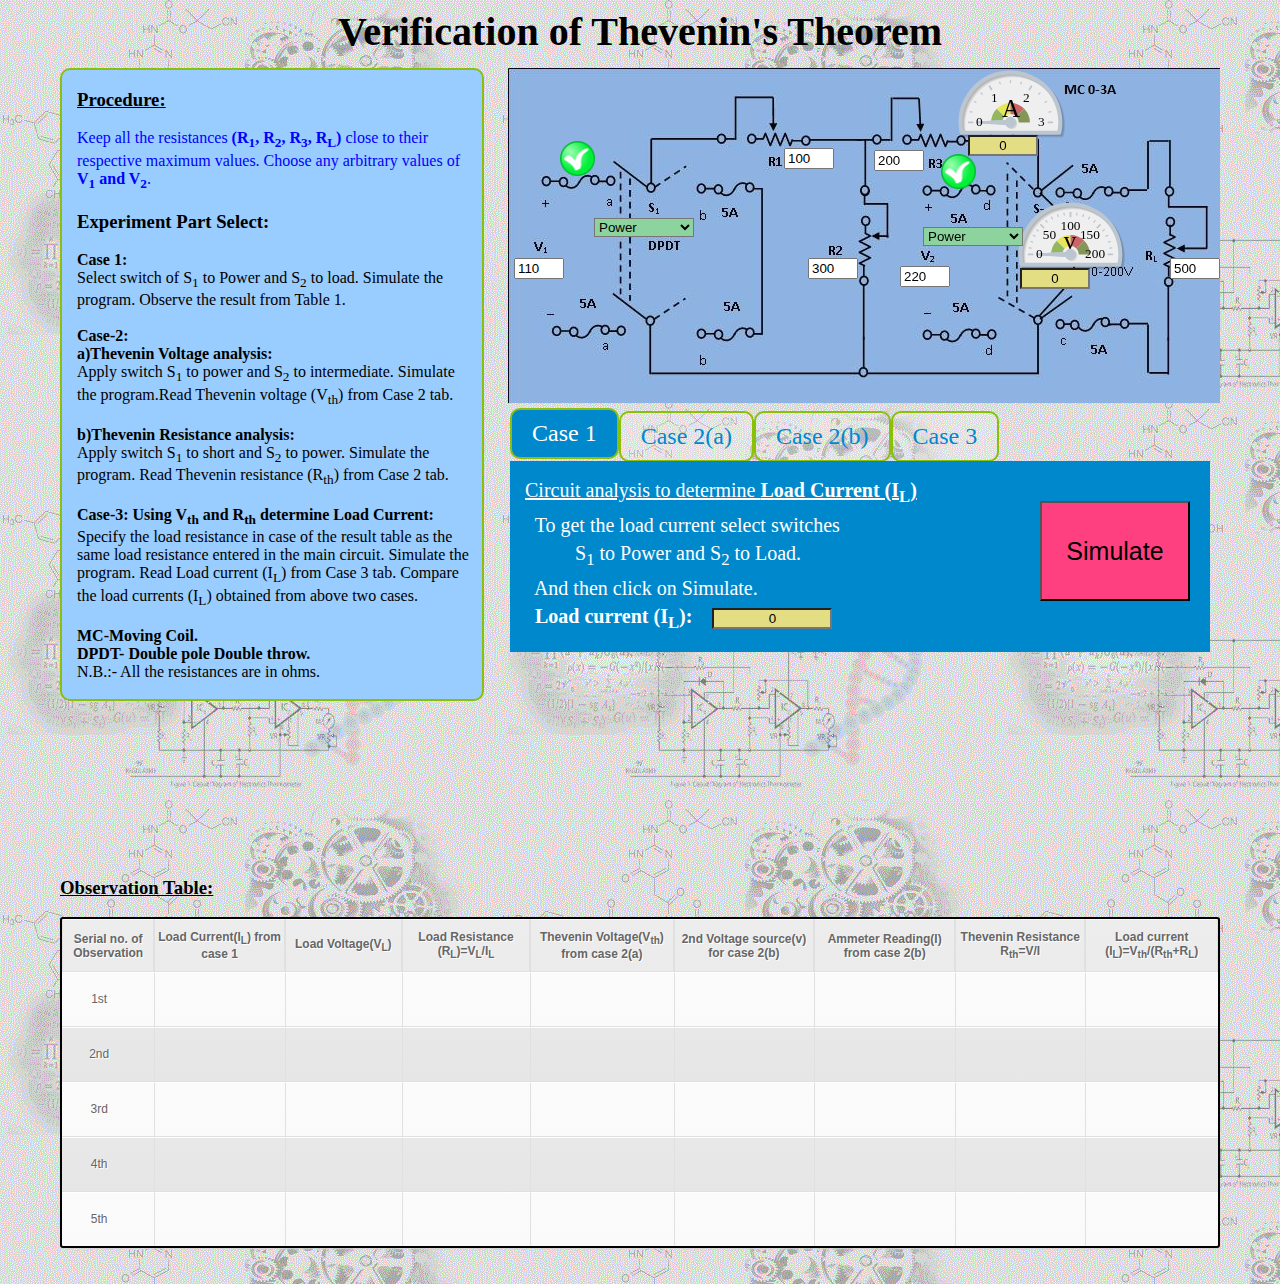
<file: simulation/index.html>
<html>
<head>
<!--<a href="./thevenin_website.html" target="popup" onclick="window.open('./thevenin_website.html','name','width=1350,height=675')">Open page in new window</a>
--><title>Verification of Thevenin's Theorem</title>
<link rel="stylesheet" type="text/css" href="css/exp1_css.css">
<script class="include" type="text/javascript" src="./jquery_files/jquery.min.js"></script>
<script class="include" type="text/javascript" src="./jquery_files/jquery.jqplot.min.js"></script>
<script type="text/javascript" src="./jquery_files/shCore.min.js"></script>
<script type="text/javascript" src="./jquery_files/shBrushJScript.min.js"></script>
<script type="text/javascript" src="./jquery_files/shBrushXml.min.js"></script>
<script class="include" type="text/javascript" src="./jquery_files/jqplot.meterGaugeRenderer.min.js"></script>
</head>

<body background="./images/pg_bg.gif"> 
<script src="js/exp1_js.js"></script>
<div id="whole_body" style=" position:relative; margin-left:auto; margin-right:auto; top:0px; width:1160px;">
<div style="font-size:40px; text-align:center; height:60px"> <b>Verification of Thevenin's Theorem </b></div>
<div id="description" style="background-color:#99CCFF; border-radius:10px; border:2px solid #8AC007; position:absolute; align:left; left:0px; width:420px">
<div style="margin-left:15px; margin-right:5px">
	<h3><u> Procedure:</u> </h3>
	<p style="color:#0000FF;">Keep all the resistances <b>(R<sub>1</sub>, R<sub>2</sub>, R<sub>3</sub>, R<sub>L</sub>)</b> close to their respective maximum values.
	Choose any arbitrary values of <b>V<sub>1</sub> and V<sub>2</sub></b>. </p>
	<h3> Experiment Part Select: </h3>
	<b>Case 1:</b><br>
	Select switch of S<sub>1</sub> to Power and S<sub>2</sub> to load. Simulate the program.
	Observe the result from Table 1.<br>
	<br><b>Case-2:</b>
	<br><b>a)Thevenin Voltage analysis:</b>
	 <br>Apply switch S<sub>1</sub> to power and S<sub>2</sub> to intermediate. Simulate the program.Read Thevenin voltage (V<sub>th</sub>) from Case 2 tab.<br>
	 <br><b>b)Thevenin Resistance analysis:</b>
	 <br>Apply switch S<sub>1</sub> to short and S<sub>2</sub> to power. Simulate the program. Read Thevenin resistance
	 (R<sub>th</sub>) from Case 2 tab.<br>
	<br><b>Case-3: Using V<sub>th</sub> and R<sub>th</sub> determine Load Current:</b>
	 <br> Specify the load resistance in case of the result table as the same load resistance entered in the main circuit. Simulate the program.
	 Read Load current (I<sub>L</sub>) from Case 3 tab.
	Compare the load currents (I<sub>L</sub>) obtained from above two cases.<br>
	<br><b> MC-Moving Coil.<br>
	DPDT- Double pole Double throw.</b><br>
	N.B.:- All the resistances  are in ohms.<br> <br>
</div>
</div>

<form name='f1'>
<div id="main_circuit" style="position:relative;">
	<img src="./images/thevnin.jpg" alt="Tutorials Point" style="position:absolute; top:0px;  right:0px;"/>
	<div class="example-content" style="position:absolute; top:117px;  right: 57px;">
	<link rel="stylesheet" type="text/css" href="./jquery_files/css_metergauge.css">
	<div id="chart1" class="plot" style="background-color:transparent; width:185px; height:110px;"></div>
	<script src="./jquery_files/js_metergauge1.js"></script>
	</div>
	<div class="example-content" style="position:absolute; top: -15px;  right:117px;">
	<link rel="stylesheet" type="text/css" href="./jquery_files/css_metergauge.css">
	<div id="chart2" class="plot" style="background-color:transparent; width:185px; height:110px;"></div>
	<script src="./jquery_files/js_metergauge2.js"></script>
	</div>
	<p style="text-align:center; font-size:25px; position:absolute; width:100px; right:159px; top:2px">A</p>
	<p style="text-align:center; font-size:25px; position:absolute; width:100px; right:100px; top:134px">v</p>
	<img id="led1" onclick="change_led1()" src="./images/led_on.png" style=" background-color:transparent; position:absolute; height:35px; width:35px; top:73px; right:625px"/>
	<img id="led2" onclick="change_led2()" src="./images/led_on.png" style=" background-color:transparent; position:absolute; height:35px; width:35px; top:86px; right:244px"/>
	<input type="number" name="r1" value="100" id="r1" style="position:absolute; top:80px;  right:386px; width:50px">
	<input type="number" name="r3" value="200" id="r3" style="position:absolute; top:82px;  right:296px; width:50px">
	<input type="number" name="r2" value="300" id="r2" style="position:absolute; top:190px;  right:362px; width:50px">
	<input type="number" name="rl1" value="500" id="rl1" style="position:absolute; top:190px;  right:0px; width:50px">
	<input type="number" name="v2" value="220" id="v2" style="position:absolute; top:198px;  right:270px; width:50px">
	<input type="number" name="v1" value="110" id="v1" style="position:absolute; top:190px;  right:656px; width:50px">
	<input type="text" name="A" value="0" id="A" style="background-color:#E3DE84; text-align:center; position:absolute; top:67px;  right:182px; width:70px" readonly="readonly">
	<input type="text" name="V" value="0" id="V" style="background-color:#E3DE84; text-align:center; position:absolute; top:200px;  right:130px; width:70px" readonly="readonly">

	<select name="s1" id="s1" style="cursor:pointer; background-color:#8DD39D; position:absolute; top:150px;  right:526px; width:100px">
	<option value="1" SELECTED>Power</option><option value="2">Short</option><option value="3">Intermediate</option></select>
	<select name="s2" id="s2" style="cursor:pointer; background-color:#8DD39D; position:absolute; top:159px;  right:197px; width:100px">
	<option value="1" SELECTED>Power</option><option value="2">Load</option><option value="3">Intermediate</option></select>
</div>

<ul class="tabs" style="position:absolute; top:325px;  right:10px; ">
        <li>
          <input type="radio" checked name="tabs" id="tab1">
          <label for="tab1" style="border: 2px solid #8AC007; border-radius: 10px;">Case 1</label>
          <div id="tab-content1" class="tab-content animated fadeIn">
			<u>Circuit analysis to determine <b>Load Current (I<sub>L</sub>)</b></u><br>
			&nbsp To get the load current select switches<br> 
			<input type="button" value="Simulate" onclick="perform1()" style="cursor: pointer; background-color:#FE4080; text-align:center; font-size: 25px; position:absolute; top:40px; right:20px; width:150px; height:100px">
			&nbsp &nbsp &nbsp &nbsp &nbsp S<sub>1</sub> to Power and S<sub>2</sub> to Load.<br> 
			&nbsp And then click on Simulate.<br>
			&nbsp <b>Load current (I<sub>L</sub>):</b>&nbsp &nbsp
			<input type="text" name="A1" value="0" id="A1" style="background-color:#E3DE84; text-align:center;  width:120px" readonly="readonly">
			  
			<br>
          </div>
        </li>
        <li>
          <input type="radio" name="tabs" id="tab2">
          <label for="tab2" style="border: 2px solid #8AC007; border-radius: 10px;">Case 2(a)</label>
          <div id="tab-content2" class="tab-content animated fadeIn">
            <u>Circuit analysis to determine <b>Thevenin Voltage (V<sub>th</sub>)</b></u><br>
			&nbsp To get the Thevenin voltage select switches<br> 
			<input type="button" value="Simulate" onclick="perform2()" style="cursor: pointer; background-color:#FE4080; text-align:center; font-size: 25px; position:absolute; top:40px; right:20px; width:150px; height:100px">
			&nbsp &nbsp &nbsp &nbsp &nbsp S<sub>1</sub> to Power and S<sub>2</sub> to Intermediate.<br> 
			&nbsp And then click on Simulate.<br>
			&nbsp <b>Thevenin Voltage (V<sub>th</sub>):</b>&nbsp &nbsp
			<input type="text" name="vth1" value="0" id="vth1" style="background-color:#E3DE84; text-align:center; width:120px" readonly="readonly">
			 
          </div>
        </li>
        <li>
          <input type="radio" name="tabs" id="tab3">
          <label for="tab3" style="border: 2px solid #8AC007; border-radius: 10px;">Case 2(b)</label>
          <div id="tab-content3" class="tab-content animated fadeIn">
            <u>Circuit analysis to determine <b>Thevenin Resistance (R<sub>th</sub>)</b></u><br>
			&nbsp To get the Thevenin Resistance select switches S<sub>1</sub> to<br> 
			<input type="button" value="Simulate" onclick="perform3()" style="cursor: pointer; background-color:#FE4080; text-align:center; font-size: 25px; position:absolute; top:40px; right:20px; width:150px; height:100px">
			&nbsp  Short and S<sub>2</sub> to Power. And then click on Simulate.<br> 
			&nbsp Voltage V<sub>2</sub> : <input type="text" name="v22" value="0" id="v22" style="background-color:#E3DE84; text-align:center; width:60px" readonly="readonly">
			&nbsp and Current : <input type="text" name="A12" value="0" id="A12" style="background-color:#E3DE84; text-align:center; width:60px" readonly="readonly">
			<br>
			&nbsp <b>Thevenin Resistance (R<sub>th</sub>):</b>&nbsp &nbsp
			<input type="text" name="rth1" value="0" id="rth1" style="background-color:#E3DE84; text-align:center; width:120px" readonly="readonly">
			 
          </div>
        </li>
		<li>
          <input type="radio" name="tabs" id="tab4">
          <label for="tab4" style="border: 2px solid #8AC007; border-radius: 10px;">Case 3</label>
          <div id="tab-content4" class="tab-content animated fadeIn">
            Click on simulate to get<br>
			the Load Current(I<sub>L</sub>) from<br> 
			the Thevenin equivalent <br>
			parameter of the above circuit.
			<input type="button" value="Simulate" onclick="perform4()" style="cursor: pointer; background-color:#FE4080; text-align:center; font-size: 25px; position:absolute; top:40px; right:20px; width:150px; height:100px">
			<br>
			<input type="button" value="Fill data to the table" onclick="perform5()" style="cursor: pointer; background-color:#FE4080; text-align:center; font-size:13px; position:absolute; top:160px; right:20px; width:150px; height:30px">
			<br><br>
			<img src="./images/thev_ckt.jpg" alt="Tutorials Point" style="position:absolute; top:0px;  right:182px; width:260px; height:140px"/>
			<input type="text" name="vth2" value="0" id="vth2" style="background-color:#E3DE84; text-align:center; position:absolute; top:95px;  right:335px; width:60px" readonly="readonly">
			<input type="text" name="rth2" value="0" id="rth2" style="background-color:#E3DE84; text-align:center; position:absolute; top:45px;  right:335px; width:60px" readonly="readonly">
			<input type="text" name="rl2" value="0" id="rl2" style="background-color:#E3DE84; position:absolute; top:64px;  right:188px; width:50px; readonly="readonly">
			<div style="position:absolute; top:137px;  left:70px;"> <b>Load Current(I<sub>L</sub>)  &nbsp:</b> </div>
			<input type="text" name="A13" value="0" id="A13" style="background-color:#E3DE84; position:absolute; top:143px;  right:321px; text-align:center; width:120px" readonly="readonly">
			 
          </div>
        </li>	
</ul>

<div id="observation" align="center" style="position:absolute; top:850px; width:1160px">
		<h3 style="text-align:left"> <u>Observation Table: </u></h3>
		<table cellspacing='0' style="font-size:12px; border: 2px solid black;"> <!-- cellspacing='0' is important, must stay -->
			<tr><th>Serial no. of Observation</th><th>Load Current(I<sub>L</sub>) from case 1</th><th>Load Voltage(V<sub>L</sub>)</th>
			<th>Load Resistance (R<sub>L</sub>)=V<sub>L</sub>/I<sub>L</sub></th><th>Thevenin Voltage(V<sub>th</sub>) from case 2(a)</th><th>2nd Voltage source(v) for case 2(b)</th>
			<th>Ammeter Reading(I) from case 2(b)</th><th>Thevenin Resistance R<sub>th</sub>=V/I</th><th>Load current (I<sub>L</sub>)=V<sub>th</sub>/(R<sub>th</sub>+R<sub>L</sub>)</th></tr><!-- Table Header -->
			
			<tr><td>1st</td>
			<td><input type="text" name="tr1" value="" id="tr1" style="background-color:transparent; text-align:center; text-color:#000000; border:none; width:80px" readonly="readonly"></td>
			<td><input type="text" name="tr2" value="" id="tr2" style="background-color:transparent; text-align:center; text-color:#000000; border:none; width:80px" readonly="readonly"></td>
			<td><input type="text" name="tr3" value="" id="tr3" style="background-color:transparent; text-align:center; text-color:#000000; border:none; width:80px" readonly="readonly"></td>
			<td><input type="text" name="tr4" value="" id="tr4" style="background-color:transparent; text-align:center; text-color:#000000; border:none; width:80px" readonly="readonly"></td>
			<td><input type="text" name="tr5" value="" id="tr5" style="background-color:transparent; text-align:center; text-color:#000000; border:none; width:80px" readonly="readonly"></td>
			<td><input type="text" name="tr6" value="" id="tr6" style="background-color:transparent; text-align:center; text-color:#000000; border:none; width:80px" readonly="readonly"></td>
			<td><input type="text" name="tr7" value="" id="tr7" style="background-color:transparent; text-align:center; text-color:#000000; border:none; width:80px" readonly="readonly"></td>
			<td><input type="text" name="tr8" value="" id="tr8" style="background-color:transparent; text-align:center; text-color:#000000; border:none; width:80px" readonly="readonly"></td>
			</tr><!-- Table Row -->
			
			<tr class='even'><td>2nd</td>
			<td><input type="text" name="tr10" value="" id="tr10" style="background-color:transparent; text-align:center; text-color:#000000; border:none; width:80px" readonly="readonly"></td>
			<td><input type="text" name="tr20" value="" id="tr20" style="background-color:transparent; text-align:center; text-color:#000000; border:none; width:80px" readonly="readonly"></td>
			<td><input type="text" name="tr30" value="" id="tr30" style="background-color:transparent; text-align:center; text-color:#000000; border:none; width:80px" readonly="readonly"></td>
			<td><input type="text" name="tr40" value="" id="tr40" style="background-color:transparent; text-align:center; text-color:#000000; border:none; width:80px" readonly="readonly"></td>
			<td><input type="text" name="tr50" value="" id="tr50" style="background-color:transparent; text-align:center; text-color:#000000; border:none; width:80px" readonly="readonly"></td>
			<td><input type="text" name="tr60" value="" id="tr60" style="background-color:transparent; text-align:center; text-color:#000000; border:none; width:80px" readonly="readonly"></td>
			<td><input type="text" name="tr70" value="" id="tr70" style="background-color:transparent; text-align:center; text-color:#000000; border:none; width:80px" readonly="readonly"></td>
			<td><input type="text" name="tr80" value="" id="tr80" style="background-color:transparent; text-align:center; text-color:#000000; border:none; width:80px" readonly="readonly"></td>
			</tr>
			
			<tr><td>3rd</td>
			<td><input type="text" name="tr11" value="" id="tr11" style="background-color:transparent; text-align:center; text-color:#000000; border:none; width:80px" readonly="readonly"></td>
			<td><input type="text" name="tr21" value="" id="tr21" style="background-color:transparent; text-align:center; text-color:#000000; border:none; width:80px" readonly="readonly"></td>
			<td><input type="text" name="tr31" value="" id="tr31" style="background-color:transparent; text-align:center; text-color:#000000; border:none; width:80px" readonly="readonly"></td>
			<td><input type="text" name="tr41" value="" id="tr41" style="background-color:transparent; text-align:center; text-color:#000000; border:none; width:80px" readonly="readonly"></td>
			<td><input type="text" name="tr51" value="" id="tr51" style="background-color:transparent; text-align:center; text-color:#000000; border:none; width:80px" readonly="readonly"></td>
			<td><input type="text" name="tr61" value="" id="tr61" style="background-color:transparent; text-align:center; text-color:#000000; border:none; width:80px" readonly="readonly"></td>
			<td><input type="text" name="tr71" value="" id="tr71" style="background-color:transparent; text-align:center; text-color:#000000; border:none; width:80px" readonly="readonly"></td>
			<td><input type="text" name="tr81" value="" id="tr81" style="background-color:transparent; text-align:center; text-color:#000000; border:none; width:80px" readonly="readonly"></td>
			</tr>
			
			<tr class='even'><td>4th</td>
			<td><input type="text" name="tr12" value="" id="tr12" style="background-color:transparent; text-align:center; text-color:#000000; border:none; width:80px" readonly="readonly"></td>
			<td><input type="text" name="tr22" value="" id="tr22" style="background-color:transparent; text-align:center; text-color:#000000; border:none; width:80px" readonly="readonly"></td>
			<td><input type="text" name="tr32" value="" id="tr32" style="background-color:transparent; text-align:center; text-color:#000000; border:none; width:80px" readonly="readonly"></td>
			<td><input type="text" name="tr42" value="" id="tr42" style="background-color:transparent; text-align:center; text-color:#000000; border:none; width:80px" readonly="readonly"></td>
			<td><input type="text" name="tr52" value="" id="tr52" style="background-color:transparent; text-align:center; text-color:#000000; border:none; width:80px" readonly="readonly"></td>
			<td><input type="text" name="tr62" value="" id="tr62" style="background-color:transparent; text-align:center; text-color:#000000; border:none; width:80px" readonly="readonly"></td>
			<td><input type="text" name="tr72" value="" id="tr72" style="background-color:transparent; text-align:center; text-color:#000000; border:none; width:80px" readonly="readonly"></td>
			<td><input type="text" name="tr82" value="" id="tr82" style="background-color:transparent; text-align:center; text-color:#000000; border:none; width:80px" readonly="readonly"></td>
			</tr>
			
			<tr><td>5th</td>
			<td><input type="text" name="tr13" value="" id="tr13" style="background-color:transparent; text-align:center; text-color:#000000; border:none; width:80px" readonly="readonly"></td>
			<td><input type="text" name="tr23" value="" id="tr23" style="background-color:transparent; text-align:center; text-color:#000000; border:none; width:80px" readonly="readonly"></td>
			<td><input type="text" name="tr33" value="" id="tr33" style="background-color:transparent; text-align:center; text-color:#000000; border:none; width:80px" readonly="readonly"></td>
			<td><input type="text" name="tr43" value="" id="tr43" style="background-color:transparent; text-align:center; text-color:#000000; border:none; width:80px" readonly="readonly"></td>
			<td><input type="text" name="tr53" value="" id="tr53" style="background-color:transparent; text-align:center; text-color:#000000; border:none; width:80px" readonly="readonly"></td>
			<td><input type="text" name="tr63" value="" id="tr63" style="background-color:transparent; text-align:center; text-color:#000000; border:none; width:80px" readonly="readonly"></td>
			<td><input type="text" name="tr73" value="" id="tr73" style="background-color:transparent; text-align:center; text-color:#000000; border:none; width:80px" readonly="readonly"></td>
			<td><input type="text" name="tr83" value="" id="tr83" style="background-color:transparent; text-align:center; text-color:#000000; border:none; width:80px" readonly="readonly"></td>
			</tr>
			
		</table>
		<br><br>
</div>
</form>
</div>
<script src="../assets/js/iframeResize.js"></script></body>
</html>
</file>
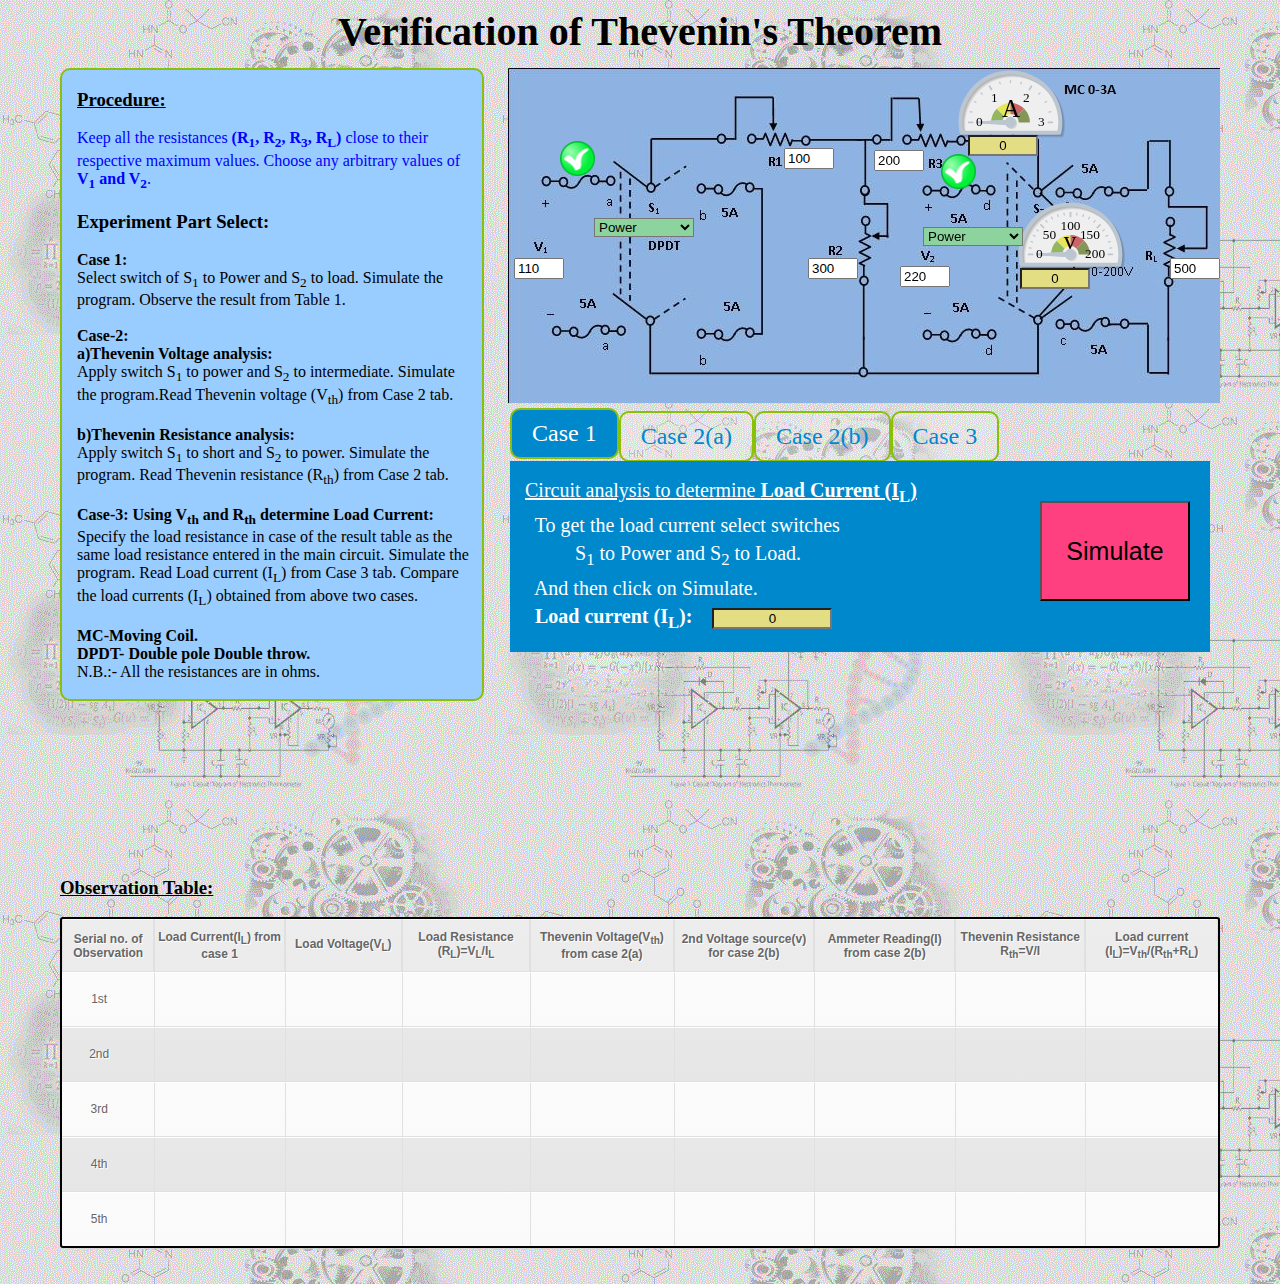
<file: experiment/simulation/index.html>
<html>
<head>
<!--<a href="./thevenin_website.html" target="popup" onclick="window.open('./thevenin_website.html','name','width=1350,height=675')">Open page in new window</a>
--><title>Verification of Thevenin's Theorem</title>
<link rel="stylesheet" type="text/css" href="css/exp1_css.css">
<script class="include" type="text/javascript" src="./jquery_files/jquery.min.js"></script>
<script class="include" type="text/javascript" src="./jquery_files/jquery.jqplot.min.js"></script>
<script type="text/javascript" src="./jquery_files/shCore.min.js"></script>
<script type="text/javascript" src="./jquery_files/shBrushJScript.min.js"></script>
<script type="text/javascript" src="./jquery_files/shBrushXml.min.js"></script>
<script class="include" type="text/javascript" src="./jquery_files/jqplot.meterGaugeRenderer.min.js"></script>
</head>

<body background="./images/pg_bg.gif"> 
<script src="js/exp1_js.js"></script>
<div id="whole_body" style=" position:relative; margin-left:auto; margin-right:auto; top:0px; width:1160px;">
<div style="font-size:40px; text-align:center; height:60px"> <b>Verification of Thevenin's Theorem </b></div>
<div id="description" style="background-color:#99CCFF; border-radius:10px; border:2px solid #8AC007; position:absolute; align:left; left:0px; width:420px">
<div style="margin-left:15px; margin-right:5px">
	<h3><u> Procedure:</u> </h3>
	<p style="color:#0000FF;">Keep all the resistances <b>(R<sub>1</sub>, R<sub>2</sub>, R<sub>3</sub>, R<sub>L</sub>)</b> close to their respective maximum values.
	Choose any arbitrary values of <b>V<sub>1</sub> and V<sub>2</sub></b>. </p>
	<h3> Experiment Part Select: </h3>
	<b>Case 1:</b><br>
	Select switch of S<sub>1</sub> to Power and S<sub>2</sub> to load. Simulate the program.
	Observe the result from Table 1.<br>
	<br><b>Case-2:</b>
	<br><b>a)Thevenin Voltage analysis:</b>
	 <br>Apply switch S<sub>1</sub> to power and S<sub>2</sub> to intermediate. Simulate the program.Read Thevenin voltage (V<sub>th</sub>) from Case 2 tab.<br>
	 <br><b>b)Thevenin Resistance analysis:</b>
	 <br>Apply switch S<sub>1</sub> to short and S<sub>2</sub> to power. Simulate the program. Read Thevenin resistance
	 (R<sub>th</sub>) from Case 2 tab.<br>
	<br><b>Case-3: Using V<sub>th</sub> and R<sub>th</sub> determine Load Current:</b>
	 <br> Specify the load resistance in case of the result table as the same load resistance entered in the main circuit. Simulate the program.
	 Read Load current (I<sub>L</sub>) from Case 3 tab.
	Compare the load currents (I<sub>L</sub>) obtained from above two cases.<br>
	<br><b> MC-Moving Coil.<br>
	DPDT- Double pole Double throw.</b><br>
	N.B.:- All the resistances  are in ohms.<br> <br>
</div>
</div>

<form name='f1'>
<div id="main_circuit" style="position:relative;">
	<img src="./images/thevnin.jpg" alt="Tutorials Point" style="position:absolute; top:0px;  right:0px;"/>
	<div class="example-content" style="position:absolute; top:117px;  right: 57px;">
	<link rel="stylesheet" type="text/css" href="./jquery_files/css_metergauge.css">
	<div id="chart1" class="plot" style="background-color:transparent; width:185px; height:110px;"></div>
	<script src="./jquery_files/js_metergauge1.js"></script>
	</div>
	<div class="example-content" style="position:absolute; top: -15px;  right:117px;">
	<link rel="stylesheet" type="text/css" href="./jquery_files/css_metergauge.css">
	<div id="chart2" class="plot" style="background-color:transparent; width:185px; height:110px;"></div>
	<script src="./jquery_files/js_metergauge2.js"></script>
	</div>
	<p style="text-align:center; font-size:25px; position:absolute; width:100px; right:159px; top:2px">A</p>
	<p style="text-align:center; font-size:25px; position:absolute; width:100px; right:100px; top:134px">v</p>
	<img id="led1" onclick="change_led1()" src="./images/led_on.png" style=" background-color:transparent; position:absolute; height:35px; width:35px; top:73px; right:625px"/>
	<img id="led2" onclick="change_led2()" src="./images/led_on.png" style=" background-color:transparent; position:absolute; height:35px; width:35px; top:86px; right:244px"/>
	<input type="number" name="r1" value="100" id="r1" style="position:absolute; top:80px;  right:386px; width:50px">
	<input type="number" name="r3" value="200" id="r3" style="position:absolute; top:82px;  right:296px; width:50px">
	<input type="number" name="r2" value="300" id="r2" style="position:absolute; top:190px;  right:362px; width:50px">
	<input type="number" name="rl1" value="500" id="rl1" style="position:absolute; top:190px;  right:0px; width:50px">
	<input type="number" name="v2" value="220" id="v2" style="position:absolute; top:198px;  right:270px; width:50px">
	<input type="number" name="v1" value="110" id="v1" style="position:absolute; top:190px;  right:656px; width:50px">
	<input type="text" name="A" value="0" id="A" style="background-color:#E3DE84; text-align:center; position:absolute; top:67px;  right:182px; width:70px" readonly="readonly">
	<input type="text" name="V" value="0" id="V" style="background-color:#E3DE84; text-align:center; position:absolute; top:200px;  right:130px; width:70px" readonly="readonly">

	<select name="s1" id="s1" style="cursor:pointer; background-color:#8DD39D; position:absolute; top:150px;  right:526px; width:100px">
	<option value="1" SELECTED>Power</option><option value="2">Short</option><option value="3">Intermediate</option></select>
	<select name="s2" id="s2" style="cursor:pointer; background-color:#8DD39D; position:absolute; top:159px;  right:197px; width:100px">
	<option value="1" SELECTED>Power</option><option value="2">Load</option><option value="3">Intermediate</option></select>
</div>

<ul class="tabs" style="position:absolute; top:325px;  right:10px; ">
        <li>
          <input type="radio" checked name="tabs" id="tab1">
          <label for="tab1" style="border: 2px solid #8AC007; border-radius: 10px;">Case 1</label>
          <div id="tab-content1" class="tab-content animated fadeIn">
			<u>Circuit analysis to determine <b>Load Current (I<sub>L</sub>)</b></u><br>
			&nbsp To get the load current select switches<br> 
			<input type="button" value="Simulate" onclick="perform1()" style="cursor: pointer; background-color:#FE4080; text-align:center; font-size: 25px; position:absolute; top:40px; right:20px; width:150px; height:100px">
			&nbsp &nbsp &nbsp &nbsp &nbsp S<sub>1</sub> to Power and S<sub>2</sub> to Load.<br> 
			&nbsp And then click on Simulate.<br>
			&nbsp <b>Load current (I<sub>L</sub>):</b>&nbsp &nbsp
			<input type="text" name="A1" value="0" id="A1" style="background-color:#E3DE84; text-align:center;  width:120px" readonly="readonly">
			  
			<br>
          </div>
        </li>
        <li>
          <input type="radio" name="tabs" id="tab2">
          <label for="tab2" style="border: 2px solid #8AC007; border-radius: 10px;">Case 2(a)</label>
          <div id="tab-content2" class="tab-content animated fadeIn">
            <u>Circuit analysis to determine <b>Thevenin Voltage (V<sub>th</sub>)</b></u><br>
			&nbsp To get the Thevenin voltage select switches<br> 
			<input type="button" value="Simulate" onclick="perform2()" style="cursor: pointer; background-color:#FE4080; text-align:center; font-size: 25px; position:absolute; top:40px; right:20px; width:150px; height:100px">
			&nbsp &nbsp &nbsp &nbsp &nbsp S<sub>1</sub> to Power and S<sub>2</sub> to Intermediate.<br> 
			&nbsp And then click on Simulate.<br>
			&nbsp <b>Thevenin Voltage (V<sub>th</sub>):</b>&nbsp &nbsp
			<input type="text" name="vth1" value="0" id="vth1" style="background-color:#E3DE84; text-align:center; width:120px" readonly="readonly">
			 
          </div>
        </li>
        <li>
          <input type="radio" name="tabs" id="tab3">
          <label for="tab3" style="border: 2px solid #8AC007; border-radius: 10px;">Case 2(b)</label>
          <div id="tab-content3" class="tab-content animated fadeIn">
            <u>Circuit analysis to determine <b>Thevenin Resistance (R<sub>th</sub>)</b></u><br>
			&nbsp To get the Thevenin Resistance select switches S<sub>1</sub> to<br> 
			<input type="button" value="Simulate" onclick="perform3()" style="cursor: pointer; background-color:#FE4080; text-align:center; font-size: 25px; position:absolute; top:40px; right:20px; width:150px; height:100px">
			&nbsp  Short and S<sub>2</sub> to Power. And then click on Simulate.<br> 
			&nbsp Voltage V<sub>2</sub> : <input type="text" name="v22" value="0" id="v22" style="background-color:#E3DE84; text-align:center; width:60px" readonly="readonly">
			&nbsp and Current : <input type="text" name="A12" value="0" id="A12" style="background-color:#E3DE84; text-align:center; width:60px" readonly="readonly">
			<br>
			&nbsp <b>Thevenin Resistance (R<sub>th</sub>):</b>&nbsp &nbsp
			<input type="text" name="rth1" value="0" id="rth1" style="background-color:#E3DE84; text-align:center; width:120px" readonly="readonly">
			 
          </div>
        </li>
		<li>
          <input type="radio" name="tabs" id="tab4">
          <label for="tab4" style="border: 2px solid #8AC007; border-radius: 10px;">Case 3</label>
          <div id="tab-content4" class="tab-content animated fadeIn">
            Click on simulate to get<br>
			the Load Current(I<sub>L</sub>) from<br> 
			the Thevenin equivalent <br>
			parameter of the above circuit.
			<input type="button" value="Simulate" onclick="perform4()" style="cursor: pointer; background-color:#FE4080; text-align:center; font-size: 25px; position:absolute; top:40px; right:20px; width:150px; height:100px">
			<br>
			<input type="button" value="Fill data to the table" onclick="perform5()" style="cursor: pointer; background-color:#FE4080; text-align:center; font-size:13px; position:absolute; top:160px; right:20px; width:150px; height:30px">
			<br><br>
			<img src="./images/thev_ckt.jpg" alt="Tutorials Point" style="position:absolute; top:0px;  right:182px; width:260px; height:140px"/>
			<input type="text" name="vth2" value="0" id="vth2" style="background-color:#E3DE84; text-align:center; position:absolute; top:95px;  right:335px; width:60px" readonly="readonly">
			<input type="text" name="rth2" value="0" id="rth2" style="background-color:#E3DE84; text-align:center; position:absolute; top:45px;  right:335px; width:60px" readonly="readonly">
			<input type="text" name="rl2" value="0" id="rl2" style="background-color:#E3DE84; position:absolute; top:64px;  right:188px; width:50px; readonly="readonly">
			<div style="position:absolute; top:137px;  left:70px;"> <b>Load Current(I<sub>L</sub>)  &nbsp:</b> </div>
			<input type="text" name="A13" value="0" id="A13" style="background-color:#E3DE84; position:absolute; top:143px;  right:321px; text-align:center; width:120px" readonly="readonly">
			 
          </div>
        </li>	
</ul>

<div id="observation" align="center" style="position:absolute; top:850px; width:1160px">
		<h3 style="text-align:left"> <u>Observation Table: </u></h3>
		<table cellspacing='0' style="font-size:12px; border: 2px solid black;"> <!-- cellspacing='0' is important, must stay -->
			<tr><th>Serial no. of Observation</th><th>Load Current(I<sub>L</sub>) from case 1</th><th>Load Voltage(V<sub>L</sub>)</th>
			<th>Load Resistance (R<sub>L</sub>)=V<sub>L</sub>/I<sub>L</sub></th><th>Thevenin Voltage(V<sub>th</sub>) from case 2(a)</th><th>2nd Voltage source(v) for case 2(b)</th>
			<th>Ammeter Reading(I) from case 2(b)</th><th>Thevenin Resistance R<sub>th</sub>=V/I</th><th>Load current (I<sub>L</sub>)=V<sub>th</sub>/(R<sub>th</sub>+R<sub>L</sub>)</th></tr><!-- Table Header -->
			
			<tr><td>1st</td>
			<td><input type="text" name="tr1" value="" id="tr1" style="background-color:transparent; text-align:center; text-color:#000000; border:none; width:80px" readonly="readonly"></td>
			<td><input type="text" name="tr2" value="" id="tr2" style="background-color:transparent; text-align:center; text-color:#000000; border:none; width:80px" readonly="readonly"></td>
			<td><input type="text" name="tr3" value="" id="tr3" style="background-color:transparent; text-align:center; text-color:#000000; border:none; width:80px" readonly="readonly"></td>
			<td><input type="text" name="tr4" value="" id="tr4" style="background-color:transparent; text-align:center; text-color:#000000; border:none; width:80px" readonly="readonly"></td>
			<td><input type="text" name="tr5" value="" id="tr5" style="background-color:transparent; text-align:center; text-color:#000000; border:none; width:80px" readonly="readonly"></td>
			<td><input type="text" name="tr6" value="" id="tr6" style="background-color:transparent; text-align:center; text-color:#000000; border:none; width:80px" readonly="readonly"></td>
			<td><input type="text" name="tr7" value="" id="tr7" style="background-color:transparent; text-align:center; text-color:#000000; border:none; width:80px" readonly="readonly"></td>
			<td><input type="text" name="tr8" value="" id="tr8" style="background-color:transparent; text-align:center; text-color:#000000; border:none; width:80px" readonly="readonly"></td>
			</tr><!-- Table Row -->
			
			<tr class='even'><td>2nd</td>
			<td><input type="text" name="tr10" value="" id="tr10" style="background-color:transparent; text-align:center; text-color:#000000; border:none; width:80px" readonly="readonly"></td>
			<td><input type="text" name="tr20" value="" id="tr20" style="background-color:transparent; text-align:center; text-color:#000000; border:none; width:80px" readonly="readonly"></td>
			<td><input type="text" name="tr30" value="" id="tr30" style="background-color:transparent; text-align:center; text-color:#000000; border:none; width:80px" readonly="readonly"></td>
			<td><input type="text" name="tr40" value="" id="tr40" style="background-color:transparent; text-align:center; text-color:#000000; border:none; width:80px" readonly="readonly"></td>
			<td><input type="text" name="tr50" value="" id="tr50" style="background-color:transparent; text-align:center; text-color:#000000; border:none; width:80px" readonly="readonly"></td>
			<td><input type="text" name="tr60" value="" id="tr60" style="background-color:transparent; text-align:center; text-color:#000000; border:none; width:80px" readonly="readonly"></td>
			<td><input type="text" name="tr70" value="" id="tr70" style="background-color:transparent; text-align:center; text-color:#000000; border:none; width:80px" readonly="readonly"></td>
			<td><input type="text" name="tr80" value="" id="tr80" style="background-color:transparent; text-align:center; text-color:#000000; border:none; width:80px" readonly="readonly"></td>
			</tr>
			
			<tr><td>3rd</td>
			<td><input type="text" name="tr11" value="" id="tr11" style="background-color:transparent; text-align:center; text-color:#000000; border:none; width:80px" readonly="readonly"></td>
			<td><input type="text" name="tr21" value="" id="tr21" style="background-color:transparent; text-align:center; text-color:#000000; border:none; width:80px" readonly="readonly"></td>
			<td><input type="text" name="tr31" value="" id="tr31" style="background-color:transparent; text-align:center; text-color:#000000; border:none; width:80px" readonly="readonly"></td>
			<td><input type="text" name="tr41" value="" id="tr41" style="background-color:transparent; text-align:center; text-color:#000000; border:none; width:80px" readonly="readonly"></td>
			<td><input type="text" name="tr51" value="" id="tr51" style="background-color:transparent; text-align:center; text-color:#000000; border:none; width:80px" readonly="readonly"></td>
			<td><input type="text" name="tr61" value="" id="tr61" style="background-color:transparent; text-align:center; text-color:#000000; border:none; width:80px" readonly="readonly"></td>
			<td><input type="text" name="tr71" value="" id="tr71" style="background-color:transparent; text-align:center; text-color:#000000; border:none; width:80px" readonly="readonly"></td>
			<td><input type="text" name="tr81" value="" id="tr81" style="background-color:transparent; text-align:center; text-color:#000000; border:none; width:80px" readonly="readonly"></td>
			</tr>
			
			<tr class='even'><td>4th</td>
			<td><input type="text" name="tr12" value="" id="tr12" style="background-color:transparent; text-align:center; text-color:#000000; border:none; width:80px" readonly="readonly"></td>
			<td><input type="text" name="tr22" value="" id="tr22" style="background-color:transparent; text-align:center; text-color:#000000; border:none; width:80px" readonly="readonly"></td>
			<td><input type="text" name="tr32" value="" id="tr32" style="background-color:transparent; text-align:center; text-color:#000000; border:none; width:80px" readonly="readonly"></td>
			<td><input type="text" name="tr42" value="" id="tr42" style="background-color:transparent; text-align:center; text-color:#000000; border:none; width:80px" readonly="readonly"></td>
			<td><input type="text" name="tr52" value="" id="tr52" style="background-color:transparent; text-align:center; text-color:#000000; border:none; width:80px" readonly="readonly"></td>
			<td><input type="text" name="tr62" value="" id="tr62" style="background-color:transparent; text-align:center; text-color:#000000; border:none; width:80px" readonly="readonly"></td>
			<td><input type="text" name="tr72" value="" id="tr72" style="background-color:transparent; text-align:center; text-color:#000000; border:none; width:80px" readonly="readonly"></td>
			<td><input type="text" name="tr82" value="" id="tr82" style="background-color:transparent; text-align:center; text-color:#000000; border:none; width:80px" readonly="readonly"></td>
			</tr>
			
			<tr><td>5th</td>
			<td><input type="text" name="tr13" value="" id="tr13" style="background-color:transparent; text-align:center; text-color:#000000; border:none; width:80px" readonly="readonly"></td>
			<td><input type="text" name="tr23" value="" id="tr23" style="background-color:transparent; text-align:center; text-color:#000000; border:none; width:80px" readonly="readonly"></td>
			<td><input type="text" name="tr33" value="" id="tr33" style="background-color:transparent; text-align:center; text-color:#000000; border:none; width:80px" readonly="readonly"></td>
			<td><input type="text" name="tr43" value="" id="tr43" style="background-color:transparent; text-align:center; text-color:#000000; border:none; width:80px" readonly="readonly"></td>
			<td><input type="text" name="tr53" value="" id="tr53" style="background-color:transparent; text-align:center; text-color:#000000; border:none; width:80px" readonly="readonly"></td>
			<td><input type="text" name="tr63" value="" id="tr63" style="background-color:transparent; text-align:center; text-color:#000000; border:none; width:80px" readonly="readonly"></td>
			<td><input type="text" name="tr73" value="" id="tr73" style="background-color:transparent; text-align:center; text-color:#000000; border:none; width:80px" readonly="readonly"></td>
			<td><input type="text" name="tr83" value="" id="tr83" style="background-color:transparent; text-align:center; text-color:#000000; border:none; width:80px" readonly="readonly"></td>
			</tr>
			
		</table>
		<br><br>
</div>
</form>
</div>
</body>
</html>
</file>
<file: simulation/css/exp1_css.css>
.tabs input[type=radio] {
          position: absolute;
          top: -9999px;
          left: -9999px;
      }
      .tabs {
        width: 700px;
        float: none;
        list-style: none;
        position: relative;
        padding: 0;
        margin: 75px auto;
      }
      .tabs li{
        float: left;
      }
      .tabs label {
          display: block;
          padding: 10px 20px;
          border-radius: 2px 2px 0 0;
          color: #08C;
          font-size: 24px;
          font-weight: normal;
          font-family: 'Lily Script One', helveti;
          background: rgba(255,255,255,0.2);
          cursor: pointer;
          position: relative;
          top: 3px;
          -webkit-transition: all 0.2s ease-in-out;
          -moz-transition: all 0.2s ease-in-out;
          -o-transition: all 0.2s ease-in-out;
          transition: all 0.2s ease-in-out;
      }
      .tabs label:hover {
        background: rgba(255,255,255,0.5);
        top: 0;
      }
       
      [id^=tab]:checked + label {
        background: #08C;
        color: white;
        top: 0;
      }
       
      [id^=tab]:checked ~ [id^=tab-content] {
          display: block;
      }
      .tab-content{
        z-index: 2;
        display: none;
        text-align: left;
        width: 100%;
        font-size: 20px;
        line-height: 140%;
        padding-top: 10px;
        background: #08C;
        padding: 15px;
        color: white;
        position: absolute;
        top: 53px;
        left: 0;
        box-sizing: border-box;
        -webkit-animation-duration: 0.5s;
        -o-animation-duration: 0.5s;
        -moz-animation-duration: 0.5s;
        animation-duration: 0.5s;
      }
	  table a:link {
	color: #666;
	font-weight: bold;
	text-decoration:none;
}
table a:visited {
	color: #999999;
	font-weight:bold;
	text-decoration:none;
}
table a:active,
table a:hover {
	color: #bd5a35;
	text-decoration:underline;
}
table {
	font-family:Arial, Helvetica, sans-serif;
	color:#666;
	font-size:12px;
	text-shadow: 1px 1px 0px #fff;
	background:#eaebec;
	margin:0px;
	border:#ccc 2px solid;

	-moz-border-radius:3px;
	-webkit-border-radius:3px;
	border-radius:3px;

	-moz-box-shadow: 0 1px 2px #d1d1d1;
	-webkit-box-shadow: 0 1px 2px #d1d1d1;
	box-shadow: 0 1px 2px #d1d1d1;
}
table th {
	padding:10px 0px 10px 0px;
	border-top:1px solid #fafafa;
	border-bottom:1px solid #e0e0e0;
	border-left:1px solid #e0e0e0;
	border-right:1px solid #e0e0e0;
	text-align: center;
	background: #ededed;
	background: -webkit-gradient(linear, left top, left bottom, from(#ededed), to(#ebebeb));
	background: -moz-linear-gradient(top,  #ededed,  #ebebeb);
}
table th:first-child{
	text-align: center;
	padding-left:0px;
}
table tr:first-child th:first-child{
	-moz-border-radius-topleft:3px;
	-webkit-border-top-left-radius:3px;
	border-top-left-radius:3px;
}
table tr:first-child th:last-child{
	-moz-border-radius-topright:3px;
	-webkit-border-top-right-radius:3px;
	border-top-right-radius:3px;
}
table tr{
	text-align: center;
	padding-left:0px;
}
table tr td:first-child{
	text-align: center;
	padding-left:0px;
	border-left: 0;
}
table tr td {
	padding:18px;
	border-top: 1px solid #ffffff;
	border-bottom:1px solid #e0e0e0;
	border-left: 1px solid #e0e0e0;
	
	background: #fafafa;
	background: -webkit-gradient(linear, left top, left bottom, from(#fbfbfb), to(#fafafa));
	background: -moz-linear-gradient(top,  #fbfbfb,  #fafafa);
}
table tr.even td{
	background: #f6e6e6;
	background: -webkit-gradient(linear, left top, left bottom, from(#e8e8e8), to(#e6e6e6));
	background: -moz-linear-gradient(top,  #e8e8e8,  #e6e6e6);
}
table tr:last-child td{
	border-bottom:0;
}
table tr:last-child td:first-child{
	-moz-border-radius-bottomleft:3px;
	-webkit-border-bottom-left-radius:3px;
	border-bottom-left-radius:3px;
}
table tr:last-child td:last-child{
	-moz-border-radius-bottomright:3px;
	-webkit-border-bottom-right-radius:3px;
	border-bottom-right-radius:3px;
}
table tr:hover td{
	background: #f2f2f2;
	background: -webkit-gradient(linear, left top, left bottom, from(#f2f2f2), to(#f0f0f0));
	background: -moz-linear-gradient(top,  #f2f2f2,  #f0f0f0);	
}
</file>
<file: experiment/simulation/css/exp1_css.css>
.tabs input[type=radio] {
          position: absolute;
          top: -9999px;
          left: -9999px;
      }
      .tabs {
        width: 700px;
        float: none;
        list-style: none;
        position: relative;
        padding: 0;
        margin: 75px auto;
      }
      .tabs li{
        float: left;
      }
      .tabs label {
          display: block;
          padding: 10px 20px;
          border-radius: 2px 2px 0 0;
          color: #08C;
          font-size: 24px;
          font-weight: normal;
          font-family: 'Lily Script One', helveti;
          background: rgba(255,255,255,0.2);
          cursor: pointer;
          position: relative;
          top: 3px;
          -webkit-transition: all 0.2s ease-in-out;
          -moz-transition: all 0.2s ease-in-out;
          -o-transition: all 0.2s ease-in-out;
          transition: all 0.2s ease-in-out;
      }
      .tabs label:hover {
        background: rgba(255,255,255,0.5);
        top: 0;
      }
       
      [id^=tab]:checked + label {
        background: #08C;
        color: white;
        top: 0;
      }
       
      [id^=tab]:checked ~ [id^=tab-content] {
          display: block;
      }
      .tab-content{
        z-index: 2;
        display: none;
        text-align: left;
        width: 100%;
        font-size: 20px;
        line-height: 140%;
        padding-top: 10px;
        background: #08C;
        padding: 15px;
        color: white;
        position: absolute;
        top: 53px;
        left: 0;
        box-sizing: border-box;
        -webkit-animation-duration: 0.5s;
        -o-animation-duration: 0.5s;
        -moz-animation-duration: 0.5s;
        animation-duration: 0.5s;
      }
	  table a:link {
	color: #666;
	font-weight: bold;
	text-decoration:none;
}
table a:visited {
	color: #999999;
	font-weight:bold;
	text-decoration:none;
}
table a:active,
table a:hover {
	color: #bd5a35;
	text-decoration:underline;
}
table {
	font-family:Arial, Helvetica, sans-serif;
	color:#666;
	font-size:12px;
	text-shadow: 1px 1px 0px #fff;
	background:#eaebec;
	margin:0px;
	border:#ccc 2px solid;

	-moz-border-radius:3px;
	-webkit-border-radius:3px;
	border-radius:3px;

	-moz-box-shadow: 0 1px 2px #d1d1d1;
	-webkit-box-shadow: 0 1px 2px #d1d1d1;
	box-shadow: 0 1px 2px #d1d1d1;
}
table th {
	padding:10px 0px 10px 0px;
	border-top:1px solid #fafafa;
	border-bottom:1px solid #e0e0e0;
	border-left:1px solid #e0e0e0;
	border-right:1px solid #e0e0e0;
	text-align: center;
	background: #ededed;
	background: -webkit-gradient(linear, left top, left bottom, from(#ededed), to(#ebebeb));
	background: -moz-linear-gradient(top,  #ededed,  #ebebeb);
}
table th:first-child{
	text-align: center;
	padding-left:0px;
}
table tr:first-child th:first-child{
	-moz-border-radius-topleft:3px;
	-webkit-border-top-left-radius:3px;
	border-top-left-radius:3px;
}
table tr:first-child th:last-child{
	-moz-border-radius-topright:3px;
	-webkit-border-top-right-radius:3px;
	border-top-right-radius:3px;
}
table tr{
	text-align: center;
	padding-left:0px;
}
table tr td:first-child{
	text-align: center;
	padding-left:0px;
	border-left: 0;
}
table tr td {
	padding:18px;
	border-top: 1px solid #ffffff;
	border-bottom:1px solid #e0e0e0;
	border-left: 1px solid #e0e0e0;
	
	background: #fafafa;
	background: -webkit-gradient(linear, left top, left bottom, from(#fbfbfb), to(#fafafa));
	background: -moz-linear-gradient(top,  #fbfbfb,  #fafafa);
}
table tr.even td{
	background: #f6e6e6;
	background: -webkit-gradient(linear, left top, left bottom, from(#e8e8e8), to(#e6e6e6));
	background: -moz-linear-gradient(top,  #e8e8e8,  #e6e6e6);
}
table tr:last-child td{
	border-bottom:0;
}
table tr:last-child td:first-child{
	-moz-border-radius-bottomleft:3px;
	-webkit-border-bottom-left-radius:3px;
	border-bottom-left-radius:3px;
}
table tr:last-child td:last-child{
	-moz-border-radius-bottomright:3px;
	-webkit-border-bottom-right-radius:3px;
	border-bottom-right-radius:3px;
}
table tr:hover td{
	background: #f2f2f2;
	background: -webkit-gradient(linear, left top, left bottom, from(#f2f2f2), to(#f0f0f0));
	background: -moz-linear-gradient(top,  #f2f2f2,  #f0f0f0);	
}
</file>
<file: simulation/jquery_files/css_metergauge.css>
<link class="include" rel="stylesheet" type="text/css" href="./jquery_files/jquery.jqplot.min.css" />
<link rel="stylesheet" type="text/css" href="./jquery_files/examples.min.css" />
<link type="text/css" rel="stylesheet" href="./jquery_files/shCoreDefault.min.css" />
<link type="text/css" rel="stylesheet" href="./jquery_files/shThemejqPlot.min.css" />
<style type="text/css">
		.plot {
			margin-bottom: 0px;
			margin-left: 0px;
			margin-right: 0px;
		}
		#chart0 .jqplot-meterGauge-label {
			font-size: 10pt;
		}
		#chart1 .jqplot-meterGauge-tick, #chart0 .jqplot-meterGauge-tic {
		font-size: 10pt;
		} 
		#chart2 .jqplot-meterGauge-tick, #chart0 .jqplot-meterGauge-tic {
		font-size: 10pt;
		}
		grid: {
 background: 'transparent' 
}
</style>
</file>
<file: experiment/simulation/jquery_files/css_metergauge.css>
<link class="include" rel="stylesheet" type="text/css" href="./jquery_files/jquery.jqplot.min.css" />
<link rel="stylesheet" type="text/css" href="./jquery_files/examples.min.css" />
<link type="text/css" rel="stylesheet" href="./jquery_files/shCoreDefault.min.css" />
<link type="text/css" rel="stylesheet" href="./jquery_files/shThemejqPlot.min.css" />
<style type="text/css">
		.plot {
			margin-bottom: 0px;
			margin-left: 0px;
			margin-right: 0px;
		}
		#chart0 .jqplot-meterGauge-label {
			font-size: 10pt;
		}
		#chart1 .jqplot-meterGauge-tick, #chart0 .jqplot-meterGauge-tic {
		font-size: 10pt;
		} 
		#chart2 .jqplot-meterGauge-tick, #chart0 .jqplot-meterGauge-tic {
		font-size: 10pt;
		}
		grid: {
 background: 'transparent' 
}
</style>
</file>
